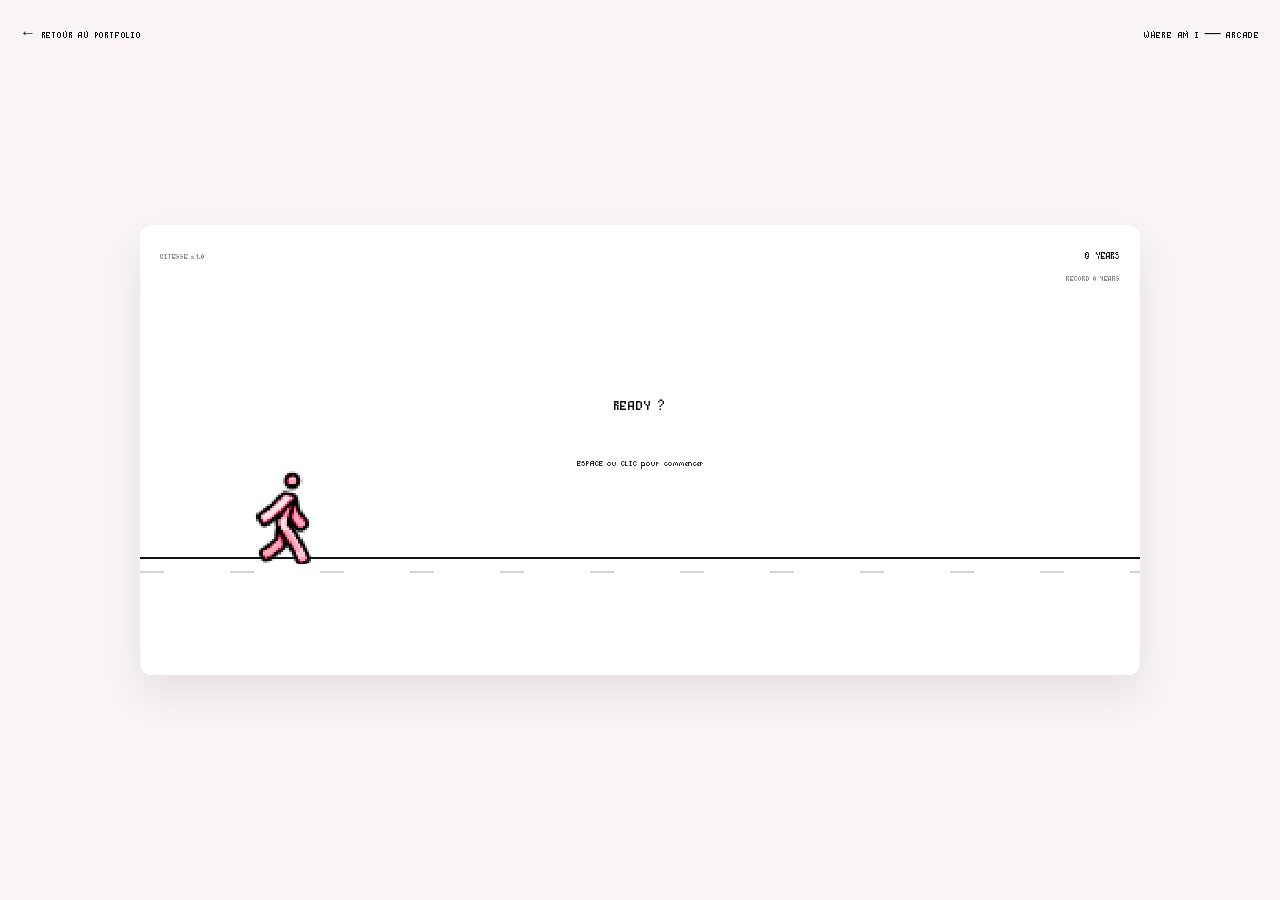
<file: game.html>
<!DOCTYPE html>
<html lang="fr">
<head>
  <meta charset="UTF-8">
  <meta name="viewport" content="width=device-width, initial-scale=1.0, viewport-fit=cover">
  <title>Alexis Moussard — Mini-Jeu</title>
  <link rel="stylesheet" href="style.css">
  <style>
    @font-face {
      font-family: 'Game-Font';
      src: url('fonts/Game-Font.ttf') format('truetype'),
           url('fonts/Game-Font.otf') format('opentype'),
           url('fonts/Game-Font.woff2') format('woff2');
      font-display: swap;
    }

    :root { --fg: #111113; }

    html {
      transition: none; /* le jeu anime lui-même la couleur du fond */
      background-color: #fbf4f6;
    }

    body {
      margin: 0;
      padding: 0;
      width: 100%;
      max-width: none;
      min-height: 100vh;
      min-height: 100dvh;
      overflow: hidden;
      background-color: #fbf4f6;
      color: var(--fg);
      font-family: 'Game-Font', sans-serif;
      display: flex;
      flex-direction: column;
      align-items: center;
      justify-content: center;
      touch-action: none;
      user-select: none;
      -webkit-user-select: none;
      -webkit-tap-highlight-color: transparent;
    }

    .game-header {
      position: absolute;
      top: calc(env(safe-area-inset-top, 0px) + 16px);
      left: 20px;
      right: 20px;
      display: flex;
      justify-content: space-between;
      align-items: center;
      gap: 12px;
      z-index: 10;
    }

    .back-btn,
    .game-title {
      font-family: 'Game-Font', sans-serif;
      font-size: 1rem;
      color: var(--fg);
      text-decoration: none;
      text-transform: uppercase;
      letter-spacing: 0.05em;
      padding: 8px 0;
    }

    #canvas-container {
      position: relative;
      width: min(94vw, 1000px);
      aspect-ratio: 1000 / 450;
      max-height: 72vh;
      max-height: 72dvh;
      border-radius: 12px;
      box-shadow: 0 20px 40px rgba(0, 0, 0, 0.08);
      overflow: hidden;
    }

    canvas {
      width: 100%;
      height: 100%;
      display: block;
    }

    /* Téléphone en portrait : zone de jeu plus haute */
    @media (max-width: 700px) and (orientation: portrait) {
      #canvas-container { aspect-ratio: 4 / 3; }
    }

    @media (max-width: 600px) {
      .back-btn,
      .game-title { font-size: 0.75rem; }
    }
  </style>
</head>
<body>

  <div class="game-header">
    <a href="index.html" class="back-btn">← Retour au portfolio</a>
    <span class="game-title">Where Am I — Arcade</span>
  </div>

  <div id="canvas-container">
    <canvas id="mainGameCanvas" width="1000" height="450"></canvas>
  </div>

  <script src="game.js"></script>
</body>
</html>
</file>
<file: style.css>
/* =========================================================
   1. DÉCLARATION DES POLICES MONT (DOSSIER FONTS/)
   ========================================================= */
@font-face {
  font-family: 'Mont-Black';
  src: url('fonts/Mont-Black.ttf') format('truetype');
  font-weight: 900;
  font-style: normal;
  font-display: swap;
}

@font-face {
  font-family: 'Mont-Bold';
  src: url('fonts/Mont-Bold.ttf') format('truetype');
  font-weight: 700;
  font-style: normal;
  font-display: swap;
}

@font-face {
  font-family: 'Mont-Regular';
  src: url('fonts/Mont-Regular.ttf') format('truetype');
  font-weight: 400;
  font-style: normal;
  font-display: swap;
}

@font-face {
  font-family: 'Mont-ExtraLight';
  src: url('fonts/Mont-ExtraLight.ttf') format('truetype');
  font-weight: 200;
  font-style: normal;
  font-display: swap;
}

/* =========================================================
   2. VARIABLES, RESET & TRANSITION DE FOND DYNAMIQUE
   ========================================================= */
:root {
  --bg-default: #ffffff;
  --text-main: #111113;
  --text-muted: #777777;
}

* {
  box-sizing: border-box;
  margin: 0;
  padding: 0;
}

html {
  min-height: 100%;
  background-color: var(--bg-default);
  transition: background-color 0.8s ease;
}

body {
  min-height: 100vh;
  color: var(--text-main);
  font-family: 'Mont-Regular', -apple-system, sans-serif;
  -webkit-font-smoothing: antialiased;
  padding: 24px 16px 120px;
  max-width: 1050px;
  margin: 0 auto;
}

/* =========================================================
   3. HEADER FIXE : JEU À GAUCHE, INFO À DROITE
   ========================================================= */
header {
  position: sticky;
  top: 0;
  z-index: 100;
  padding: 20px 0;
  display: flex;
  justify-content: space-between;
  align-items: center;
}

.btn-game, 
.btn-info {
  background: transparent;
  color: var(--text-main);
  border: none;
  font-family: 'Mont-Bold', sans-serif;
  font-size: 1.1rem;
  letter-spacing: 0.05em;
  text-transform: uppercase;
  cursor: pointer;
  transition: transform 0.2s ease, opacity 0.2s ease;
}

.btn-game:hover, 
.btn-info:hover {
  opacity: 0.6;
  transform: scale(1.05);
}

/* =========================================================
   4. SECTION D'ACCROCHE ÉDITORIALE
   ========================================================= */
.hero-header {
  text-align: center;
  padding: 60px 0 30px;
  max-width: 920px;
  margin: 0 auto;
}

.hero-title {
  font-family: 'Mont-Black', sans-serif;
  font-size: clamp(3.2rem, 9.5vw, 6.8rem);
  line-height: 0.95;
  letter-spacing: -0.04em;
  text-transform: uppercase;
  margin-bottom: 24px;
}

.hero-subtitle {
  font-family: 'Mont-Regular', sans-serif;
  font-size: clamp(1rem, 2.2vw, 1.25rem);
  line-height: 1.55;
  color: #333333;
  max-width: 720px;
  margin: 0 auto;
}

/* =========================================================
   5. ZONE DU LOGO ANIMÉ (GIF 3D)
   ========================================================= */
.hero-logo-zone {
  padding: 40px 0 100px;
  display: flex;
  justify-content: center;
  align-items: center;
  width: 100%;
}

.hero-gif-wrapper {
  width: 100%;
  max-width: 550px;
  height: 350px;
  display: flex;
  align-items: center;
  justify-content: center;
  background: transparent;
}

.hero-3d-gif {
  max-width: 100%;
  max-height: 100%;
  object-fit: contain;
  display: block;
}

/* =========================================================
   6. GALERIE DE PEINTURES & CARTEL BLANC
   ========================================================= */
.gallery {
  display: grid;
  grid-template-columns: repeat(2, 1fr);
  column-gap: 50px;
  row-gap: 110px;
}

.artwork-card {
  display: flex;
  flex-direction: column;
  position: relative;
  opacity: 0;
  transform: translateY(24px);
  transition: opacity 0.6s ease, transform 0.6s ease;
  cursor: pointer;
  background-color: #ffffff;
  border-radius: 12px;
  overflow: hidden;
  box-shadow: 0 4px 20px rgba(0, 0, 0, 0.03);
}

.artwork-card.visible {
  opacity: 1;
  transform: translateY(0);
}

.artwork-card.hero-artwork {
  grid-column: 1 / -1;
  max-width: 780px;
  margin: 0 auto;
  width: 100%;
}

.artwork-media {
  width: 100%;
  aspect-ratio: 1 / 1;
  background: #f8f8f8;
  overflow: hidden;
}

.artwork-image {
  width: 100%;
  height: 100%;
  object-fit: cover;
  display: block;
  transition: transform 0.6s cubic-bezier(0.25, 1, 0.5, 1);
}

.artwork-card:hover .artwork-image {
  transform: scale(1.04);
}

.artwork-info {
  background-color: #ffffff;
  padding: 24px 16px 28px;
  text-align: center;
}

.artwork-title {
  font-family: 'Mont-ExtraLight', sans-serif;
  font-size: 1.15rem;
  letter-spacing: 0.03em;
  color: var(--text-main);
}

/* =========================================================
   7. SECTION ÉTUDES (YEUX)
   ========================================================= */
.eyes-section {
  margin-top: 180px;
  padding-top: 40px;
  border-top: 1px solid rgba(0, 0, 0, 0.08);
}

.eyes-section-title {
  font-family: 'Mont-Bold', sans-serif;
  font-size: 1.2rem;
  margin-bottom: 50px;
  text-transform: uppercase;
  letter-spacing: 0.05em;
  opacity: 0.8;
}

/* =========================================================
   8. MODALE DÉTAIL ŒUVRE (AU CLIC)
   ========================================================= */
.artwork-modal {
  position: fixed;
  inset: 0;
  backdrop-filter: blur(25px);
  -webkit-backdrop-filter: blur(25px);
  z-index: 300;
  display: flex;
  align-items: center;
  justify-content: center;
  padding: 40px 20px;
  opacity: 0;
  pointer-events: none;
  transition: opacity 0.4s ease, background-color 0.4s ease;
}

.artwork-modal.active {
  opacity: 1;
  pointer-events: auto;
}

.artwork-modal-container {
  display: grid;
  grid-template-columns: 1.2fr 1fr;
  gap: 48px;
  max-width: 950px;
  width: 100%;
  align-items: center;
}

.artwork-modal-left {
  width: 100%;
  aspect-ratio: 1 / 1;
  background: #ffffff;
  border-radius: 12px;
  overflow: hidden;
  box-shadow: 0 12px 35px rgba(0, 0, 0, 0.08);
}

.modal-artwork-image {
  width: 100%;
  height: 100%;
  object-fit: cover;
}

.artwork-modal-right {
  display: flex;
  flex-direction: column;
  gap: 16px;
  text-align: left;
}

.modal-artwork-title {
  font-family: 'Mont-Bold', sans-serif;
  font-size: clamp(2rem, 4vw, 3rem);
  letter-spacing: -0.02em;
  text-transform: uppercase;
}

.modal-artwork-price {
  font-family: 'Mont-Regular', sans-serif;
  font-size: 1.3rem;
  color: #333333;
}

.modal-details-table {
  border-top: 1px solid rgba(0, 0, 0, 0.1);
  margin-top: 12px;
  padding-top: 12px;
  display: flex;
  flex-direction: column;
  gap: 12px;
}

.modal-row {
  display: flex;
  justify-content: space-between;
  font-family: 'Mont-Regular', sans-serif;
  font-size: 0.95rem;
  border-bottom: 1px solid rgba(0, 0, 0, 0.05);
  padding-bottom: 8px;
}

.modal-label {
  color: var(--text-muted);
}

.modal-val {
  color: var(--text-main);
}

.modal-acquire-btn {
  display: inline-block;
  margin-top: 20px;
  padding: 14px 28px;
  background: var(--text-main);
  color: #ffffff;
  text-decoration: none;
  font-family: 'Mont-Bold', sans-serif;
  font-size: 0.85rem;
  text-transform: uppercase;
  letter-spacing: 0.05em;
  border-radius: 30px;
  text-align: center;
  transition: transform 0.2s ease, background-color 0.2s ease;
}

.modal-acquire-btn:hover {
  transform: translateY(-2px);
  background: #333333;
}

/* =========================================================
   9. MODALES INFO (À PROPOS) & JEU
   ========================================================= */
.info-modal, 
.game-modal {
  position: fixed;
  inset: 0;
  background: rgba(255, 255, 255, 0.96);
  backdrop-filter: blur(20px);
  -webkit-backdrop-filter: blur(20px);
  z-index: 400;
  display: flex;
  flex-direction: column;
  align-items: center;
  justify-content: center;
  padding: 30px;
  opacity: 0;
  pointer-events: none;
  transition: opacity 0.4s ease;
}

.info-modal.active, 
.game-modal.active {
  opacity: 1;
  pointer-events: auto;
}

.close-modal {
  position: absolute;
  top: 24px;
  right: 24px;
  background: none;
  border: none;
  color: var(--text-main);
  font-family: 'Mont-Bold', sans-serif;
  font-size: 2.2rem;
  cursor: pointer;
}

.info-content, 
.game-container {
  display: flex;
  flex-direction: column;
  align-items: center;
  text-align: center;
  gap: 20px;
  max-width: 850px;
  width: 100%;
  margin: 0 auto;
}

.about-portrait-wrapper {
  width: 140px;
  height: 180px;
  border-radius: 12px;
  overflow: hidden;
  box-shadow: 0 10px 25px rgba(0, 0, 0, 0.12);
}

.about-portrait {
  width: 100%;
  height: 100%;
  object-fit: cover;
}

.contact-links {
  display: flex;
  gap: 20px;
}

.contact-links a {
  color: var(--text-main);
  text-decoration: underline;
}

/* ESPACE DE JEU CANVA */
.game-container h2 {
  font-family: 'Mont-Bold', sans-serif;
  font-size: 1.8rem;
  letter-spacing: 0.05em;
  text-transform: uppercase;
}

#gameCanvas {
  background: #fcfbfb;
  border: 1px solid rgba(0, 0, 0, 0.08);
  border-bottom: 2px solid #111113;
  border-radius: 12px;
  box-shadow: 0 15px 35px rgba(0, 0, 0, 0.04);
  max-width: 100%;
  width: 800px;
  height: auto;
}

.game-instructions {
  font-family: 'Mont-ExtraLight', sans-serif;
  font-size: 0.9rem;
  letter-spacing: 0.08em;
  color: var(--text-muted);
  text-transform: uppercase;
}

/* =========================================================
   10. ADAPTATION MOBILE (RESPONSIVE)
   ========================================================= */
@media (max-width: 768px) {
  .gallery {
    grid-template-columns: 1fr;
    row-gap: 70px;
  }
  .artwork-modal-container {
    grid-template-columns: 1fr;
    gap: 24px;
  }
}
</file>
